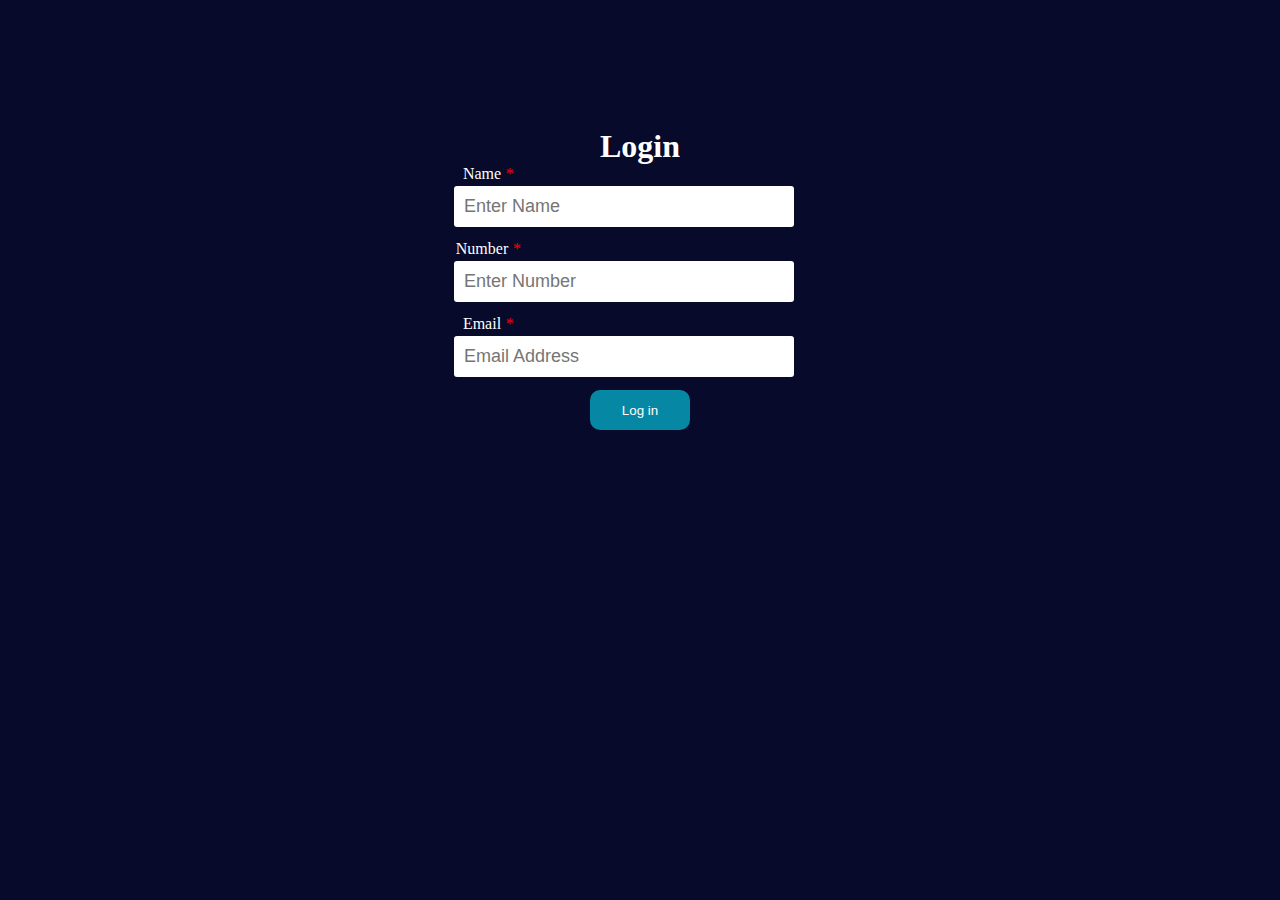
<file: index.html>
<!DOCTYPE html>
<html lang="en">
<head>
    <meta charset="UTF-8">
    <meta http-equiv="X-UA-Compatible" content="IE=edge">
    <meta name="viewport" content="width=device-width, initial-scale=1.0">
    <link href='https://unpkg.com/boxicons@2.1.4/css/boxicons.min.css' rel='stylesheet'>
    <link rel="stylesheet" href="https://cdnjs.cloudflare.com/ajax/libs/font-awesome/6.5.1/css/all.min.css" integrity="sha512-DTOQO9RWCH3ppGqcWaEA1BIZOC6xxalwEsw9c2QQeAIftl+Vegovlnee1c9QX4TctnWMn13TZye+giMm8e2LwA==" crossorigin="anonymous" referrerpolicy="no-referrer" />
    <link rel="stylesheet" href="style1.css">
    <title>Login to Sagar Portfolio </title>
    <link rel="icon" href="k Sagar photo.jpg">
</head>
<body>
    <div class="login">
        <div id="cont">
            <h1 style="text-align: center;">Login</h1>
            <div class="form-container">
                <form action="https://sheetdb.io/api/v1/6ie273to8yfux" method="POST" id="sheetdb">
                    <div class="input-row">
                        <label>Name <em style="color: red;">*</em></label>
                        <input placeholder="Enter Name" type="text" name="data[Name]" required id="userName">
                    </div>
                    <div class="input-row">
                        <label>Number <em style="color: red;">*</em></label>
                        <input type="number" placeholder="Enter Number" name="data[Number]" required id="userEmail">
                    </div>
                    <div class="input-row">
                        <label>Email <em style="color: red;">*</em></label>
                        <input  placeholder="Email Address" type="text" name="data[Email]" required id="userPhone">
                    </div>
                    <div class="input-row">
                        <button>Log in</button>
                    </div>
                </form>
            </div>
        </div>
    </div>
</body>
    <script>
        var form=document.getElementById("sheetdb")
        form.addEventListener("submit", e=>{
        e.preventDefault();
        fetch(form.action,{
            method:"POST",
            body: new FormData(document.getElementById("sheetdb")),
        }).then((html) => {
            window.open('main.html');
        });
})
    </script>
</html>
</file>
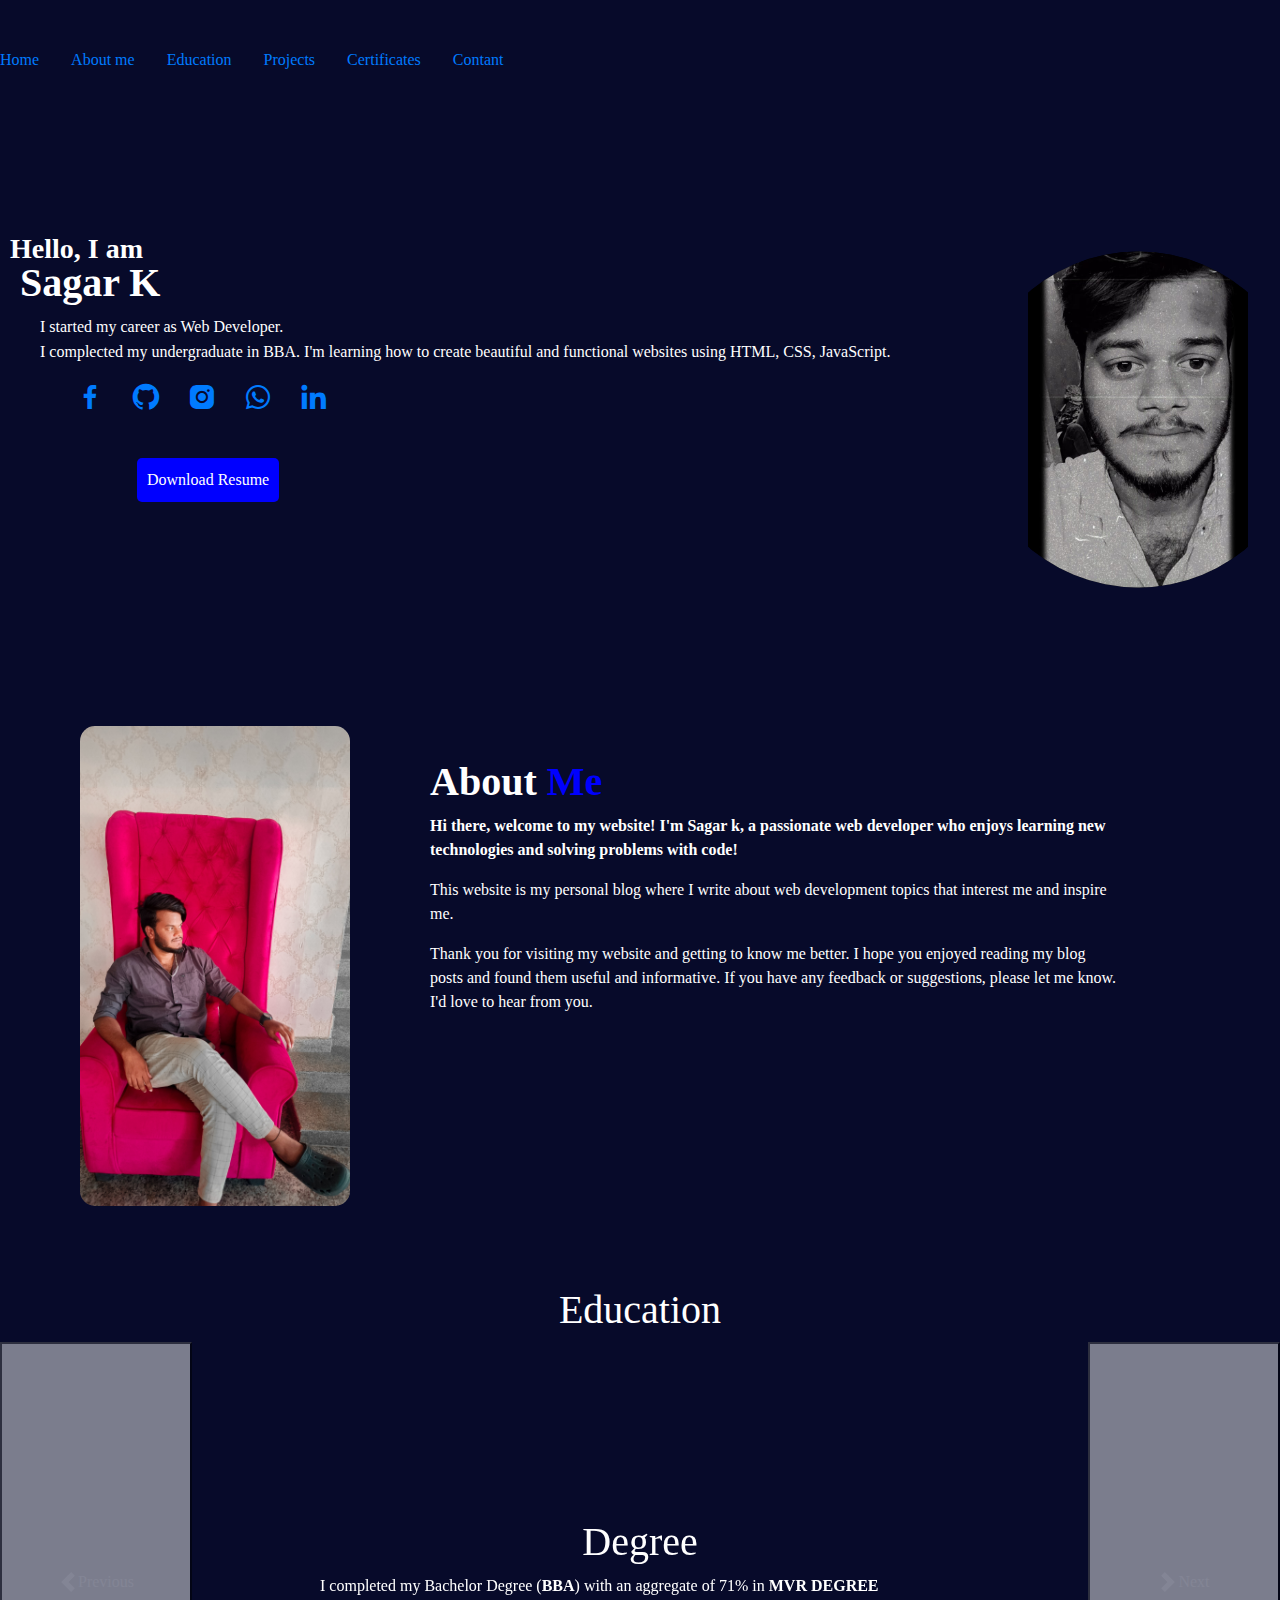
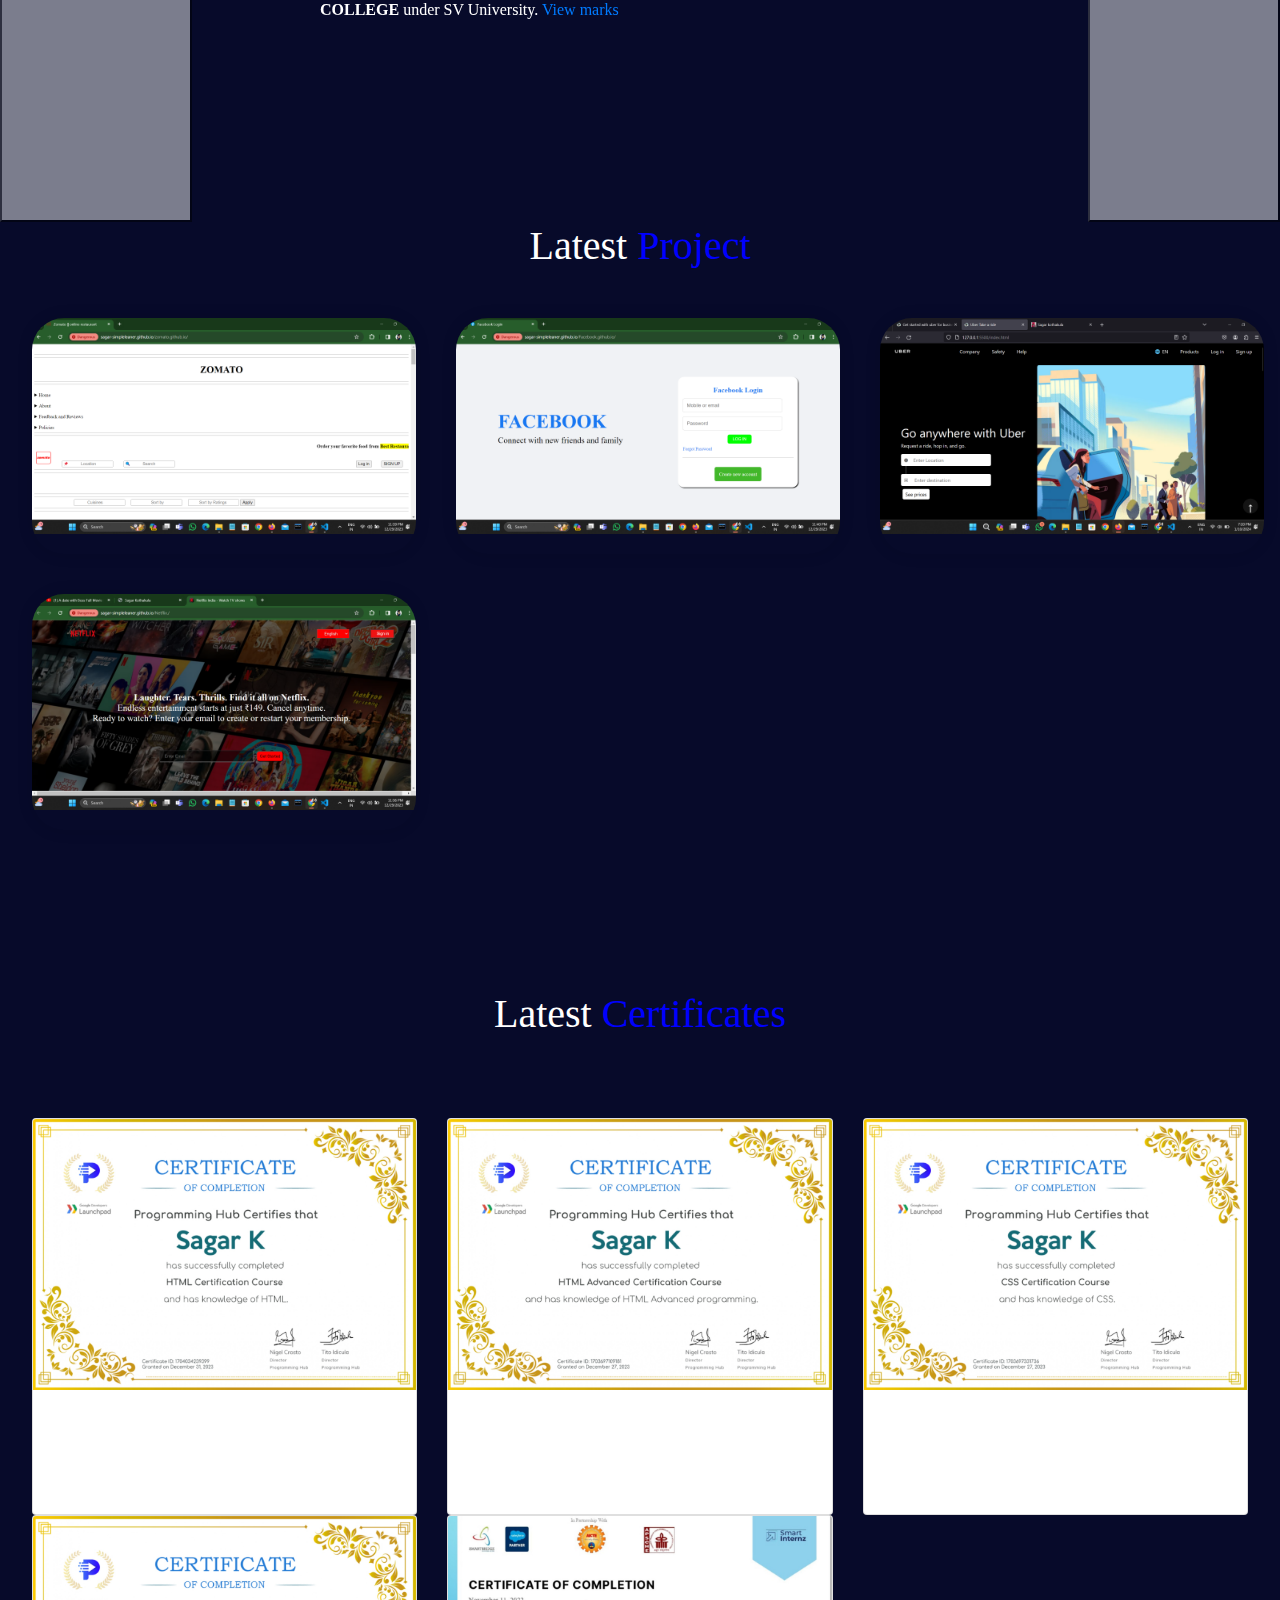
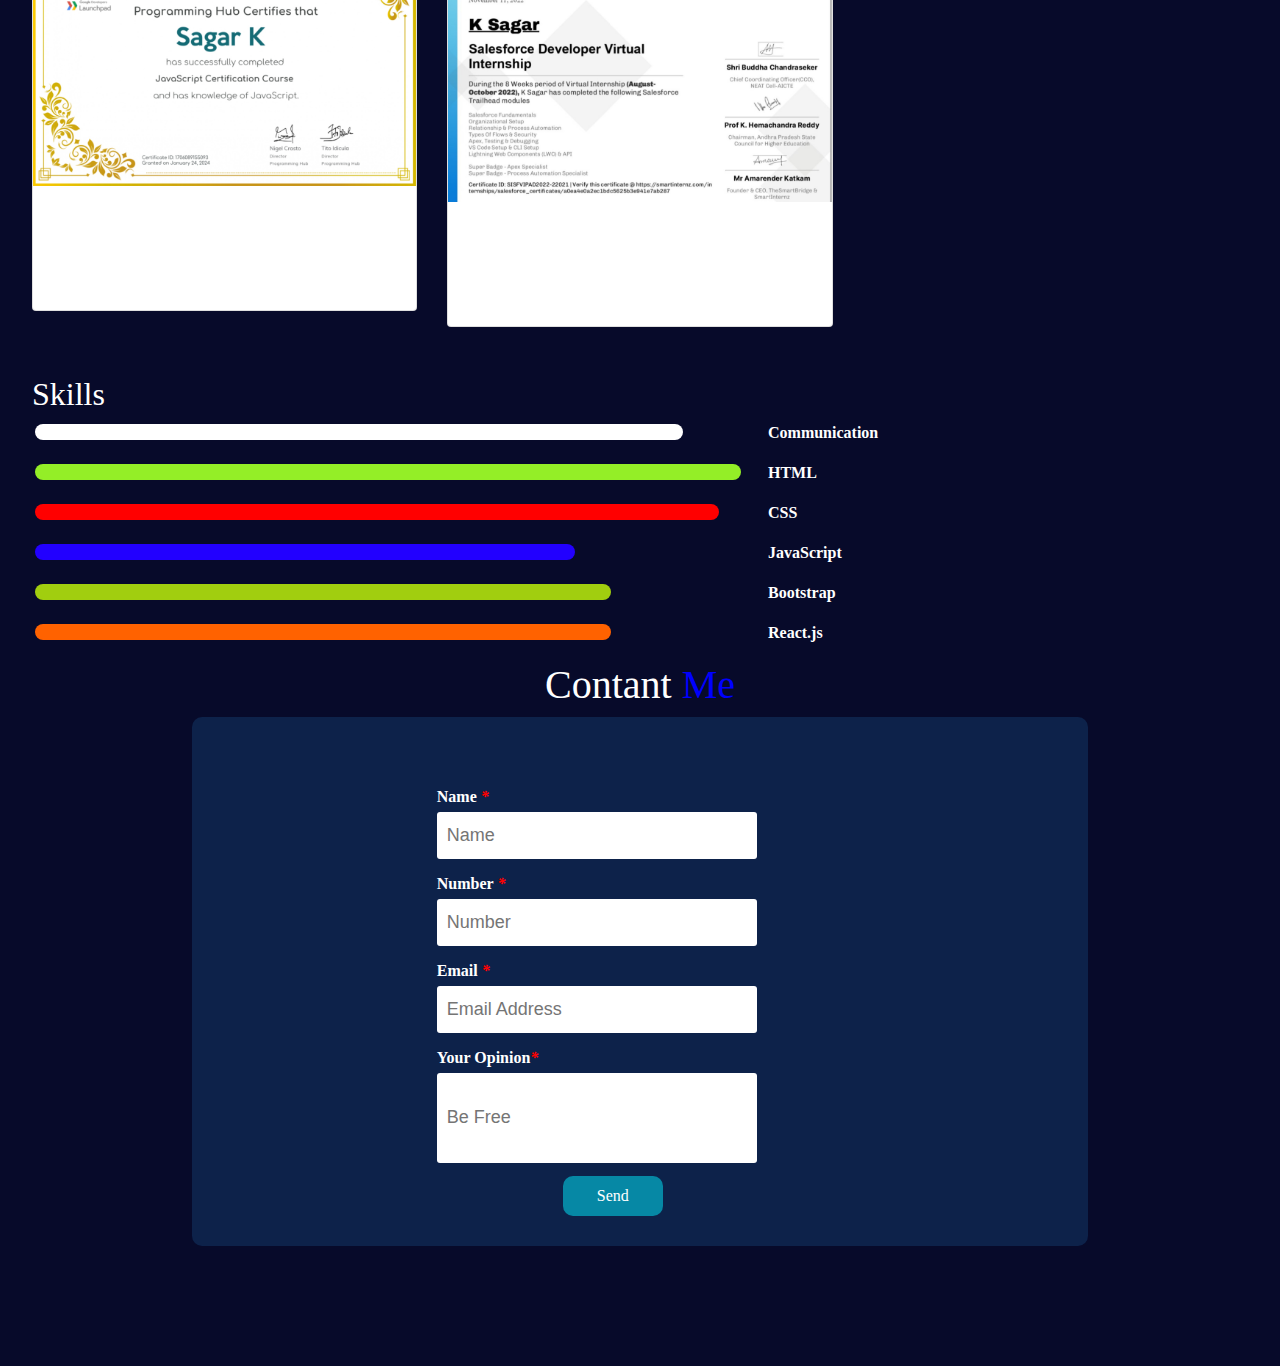
<file: main.html>
<!DOCTYPE html>
<html lang="en">
<head>
    <meta charset="UTF-8">
    <meta name="viewport" content="width=device-width, initial-scale=1.0">
    <title>Sagar Kothakula</title>
    <link rel="icon" href="k Sagar photo.jpg">
    <link rel="stylesheet" href="sourc.css">
    <script src="sourc.js"></script>
    <link rel="stylesheet" href="https://maxcdn.bootstrapcdn.com/bootstrap/4.5.2/css/bootstrap.min.css">
    <link rel="stylesheet" href="https://cdn.jsdelivr.net/npm/swiper@9/swiper-bundle.min.css" />
    <link href='https://unpkg.com/boxicons@2.1.4/css/boxicons.min.css' rel='stylesheet'>
    <script src="https://code.jquery.com/jquery-3.6.4.min.js"></script>
    <link href="https://cdn.jsdelivr.net/npm/bootstrap@5.3.2/dist/css/bootstrap.min.css" rel="stylesheet" integrity="sha384-T3c6CoIi6uLrA9TneNEoa7RxnatzjcDSCmG1MXxSR1GAsXEV/Dwwykc2MPK8M2HN" crossorigin="anonymous">
</head>
<body><div class="all">
    <nav>
        <ul>
            <li><a href="#">Home</a></li>
            <li><a href="#about_me">About me</a></li>
            <li><a href="#education">Education</a></li>
            <li><a href="#projects">Projects</a></li>
            <li><a href="#certi">Certificates</a></li>
            <li><a href="#cont">Contant</a></li>
        </ul>
    </nav>
    <div class="cont">
        <div class="one">
            <div class="lo">
                <h3><b>Hello, I am</b></h3>
            <h1><b>Sagar K</b></h1>
            <p>I started my career as Web Developer.</p>
            <p style="margin-top: -15px; margin-right: 20rem;">I complected my undergraduate in BBA. I'm learning how to create beautiful and functional websites using HTML, CSS, JavaScript.</p>
            </div>
            <div class="social-media">
                <a target="_blank" href="https://www.facebook.com/profile.php?id=100028376393377"><i class='bx bxl-facebook'></i></a>
                <a target="_blank" href="https://github.com/sagar-simpleleaner"><i class='bx bxl-github'></i></a>
                <a target="_blank" href="https://www.instagram.com/psycho__sagar_/"><i class='bx bxl-instagram-alt'></i></a>
                <a target="_blank" href="https://api.whatsapp.com/send?phone=9380940559"><i class='bx bxl-whatsapp'></i></a>
                <a target="_blank" href="https://www.linkedin.com/in/k-sagar-11b912256/"><i class='bx bxl-linkedin'></i></a><br><br>
            </div><br>
            <a target="_blank" href="Sagar Resume.pdf" download="Resume.pdf"><button>Download Resume</button></a>
            <div class="imag">
                <img  src="k Sagar photo.jpg" alt="">
                <p >Sagar K</p>
            </div>
        </div>
    </div>
    <div class="about" id="about_me">
        <div class="personal">
            <img src="Sagar photo (2).jpg" alt="">
        </div>
        <div class="matter">
            <h1><b>About</b> <span style="color: blue;"><b>Me</b></span> </h1>
            <p style="margin-right: 10rem;"><b>Hi there, welcome to my website! I'm Sagar k, a passionate web developer who enjoys learning new technologies and solving problems with code!</b></p>
            <p style="margin-right: 10rem;">This website is my personal blog where I write about web development topics that interest me and inspire me.</p>
            <p style="margin-right: 10rem;"> Thank you for visiting my website and getting to know me better. I hope you enjoyed reading my blog posts and found them useful and informative. If you have any feedback or suggestions, please let me know. I'd love to hear from you.</p>
        </div>
    </div>
    <div id="education">
        <h1 style="text-align: center; margin-top: 5rem;">Education</h1>
        <div id="carouselExampleControlsNoTouching" class="carousel slide" data-bs-touch="false">
            <div class="carousel-inner">
            <div class="carousel-item active" style="height: 30rem;">
                <h1 style="text-align: center; margin-top: 11rem;">Degree</h1>
                <p style="margin-left: 20rem; margin-right: 20rem;">I completed my Bachelor Degree (<b>BBA</b>) with an aggregate of 71% in <b>MVR DEGREE COLLEGE</b> under SV University.
                <a href="degree marks.jpg" target="_blank" download="image.jpg">View marks</a></p>
            </div>
            <div class="carousel-item" style="height: 30rem;">
                <h1 style="text-align: center; margin-top: 11rem;"> Intermediate</h1>
                <p style="margin-left: 20rem; margin-right: 20rem;">I completed my Intermediate (<b>CEC</b>) with an aggregate of 61% in <b>Sai Sri Chaitanya Jr. College</b>.
                <a href="inter marks.jpg" target="_blank" download="image.jpg">View marks</a></p>
            </div>
            <div class="carousel-item" style="height: 30rem;">
                <h1 style="text-align: center; margin-top: 11rem; ">School</h1>
                <p style="margin-left: 20rem; margin-right: 20rem;">I completed my schooling with an aggregate of 70% in <b>Don Bosco E.M. High School</b>.
                <a href="10th marks.jpg" target="_blank" download="image.jpg">View marks</a></p>
            </div>
            </div>
            <button class="carousel-control-prev" type="button" data-bs-target="#carouselExampleControlsNoTouching" data-bs-slide="prev">
                <span class="carousel-control-prev-icon" aria-hidden="true"></span>
                <span class="visually-hidden">Previous</span>
            </button>
            <button class="carousel-control-next" type="button" data-bs-target="#carouselExampleControlsNoTouching" data-bs-slide="next">
                <span class="carousel-control-next-icon" aria-hidden="true"></span>
                <span class="visually-hidden">Next</span>
            </button>
        </div>
    </div>
    <div id="projects">
        <h1 style="text-align: center;">Latest <span style="color: blue;">Project</span> </h1>
        <section class="portfolio" id="portfolio">
            <div class="portfolio-container">
                <div class="portfolio-box">
                    <img src="Zomato.png" alt="">
                    <div class="portfolio-layer">
                        <h4>Zomato</h4>
                        <p> This project is Created based on <i>ZOMATO</i> official page by using only<b> HTML5.</b></p>
                        <a href="https://sagar-simpleleaner.github.io/zomato.github.io/"><i class='bx bx-link-external'></i></a>
                    </div>
                </div>
                <div class="portfolio-box">
                    <img src="Project facebook.png" alt="">
                    <div class="portfolio-layer">
                        <h4>Facebook</h4>
                        <p>This Page is created baced on <b>Facebook</b> official page by using <b>HTML & CSS</b></p>
                        <a href="https://sagar-simpleleaner.github.io/Facebook.github.io/"><i class='bx bx-link-external'></i></a>
                    </div>
                </div>
                <div class="portfolio-box">
                    <img src="Screenshot (120).png" alt="">
                    <div class="portfolio-layer">
                        <h4>Uber</h4>
                        <p>This project is get updated within a week stay truned by using <b> HTML & CSS</p>
                        <a href="#"><i class='bx bx-link-external'></i></a>
                    </div>
                </div>
                <div class="portfolio-box">
                    <img src="Netflix.png" alt="">
                    <div class="portfolio-layer">
                        <h4>Netflix</h4>
                        <p>The project based on <i>NETFLIX</i> official page I create this projectby using <b>HTML5 & CSS3.</p>
                        <a href="https://sagar-simpleleaner.github.io/Netflix./" target="_blank"><i class='bx bx-link-external'></i></a>
                    </div>
                </div>
            </div>
        </section>
    </div>
    <div id="certi">
        <h1 style="text-align: center; margin-bottom: 5rem;">Latest <span style="color: blue;">Certificates</span> </h1>
        <div class="row row-cols-1 row-cols-md-3 g-4">
            <div class="col">
                <div class="card">
                    <img src="HTML1.jpg" class="card-img-top" alt="...">
                    <div class="card-body">
                    <h5 class="card-title">HTML </h5>
                    <p class="card-text">The course is offered by Programming Hub and Google. I completed it within one month.</p>
                    </div>
                </div>
                </div>
                <div class="col">
                <div class="card">
                    <img src="HTML.jpg" class="card-img-top" alt="...">
                    <div class="card-body">
                    <h5 class="card-title">HTML 5</h5>
                    <p class="card-text">The course is offered by Programming Hub and Google. I completed it within one month.</p>
                    </div>
                </div>
                </div>
                <div class="col">
                <div class="card">
                    <img src="Css.jpg" class="card-img-top" alt="...">
                    <div class="card-body">
                    <h5 class="card-title">CSS</h5>
                    <p class="card-text">The course is offered by Programming Hub and Google. I completed it within one month.</p>
                    </div>
                </div>
                </div>
                <div class="col">
                    <div class="card">
                        <img src="k sagar_JavaScript_page-0001.jpg" class="card-img-top" alt="...">
                        <div class="card-body">
                        <h5 class="card-title">JavaScript</h5>
                        <p class="card-text">The course is offered by Programming Hub and Google. I completed it within one month.</p>
                        </div>
                    </div>
                </div>
                <div class="col">
                    <div class="card">
                        <img src="Salesforce_page-0001 (1).jpg"  class="card-img-top" alt="...">
                        <div class="card-body">
                        <h5 class="card-title">Salesforce Developer Vitual Internship</h5>
                        <p class="card-text">The internship is offered by Smartbradge and Salesforce . I completed it within one month.</p>
                        </div>
                    </div>
                </div>
            </div>
    </div><br><br>
    <div class="skills">
        <h2>Skills</h2>
        <div class="skill">
            <div class="process">
                <div class="proc"></div>
            </div>
            <p>Communication</p>
        </div>
        <div class="skill">
            <div class="process1">
                <div class="proc1"></div>
            </div>
            <p>HTML</p>
        </div>
        <div class="skill">
            <div class="process2">
                <div class="proc2"></div>
            </div>
            <p>CSS</p>
        </div>
        <div class="skill">
            <div class="process3">
                <div class="proc3"></div>
            </div>
            <p>JavaScript</p>
        </div>
        <div class="skill">
            <div class="Bootstrap">
                <div class="Boots"></div>
            </div>
            <p>Bootstrap</p>
        </div>
        <div class="skill">
            <div class="React">
                <div class="Reactjs"></div>
            </div>
            <p>React.js</p>
        </div>
    </div>
    <div id="cont">
        <h1 style="text-align: center;">Contant <span style="color: blue;">Me</span> </h1>
        <div class="form-container">
            <form action="https://sheetdb.io/api/v1/s5wbzoc4spabv" method="POST" id="sheetdb">
                <div class="input-row">
                    <label>Name <em style="color: rgb(255, 0, 0);">*</em></label>
                    <input type="text" placeholder="Name" name="data[Name]" required id="userName">
                </div>
                <div class="input-row">
                    <label>Number <em style="color: rgb(255, 0, 0);">*</em></label>
                    <input type="number" placeholder="Number" name="data[Number]" required id="userEmail">
                </div>
                <div class="input-row">
                    <label>Email <em style="color: rgb(255, 0, 0);">*</em></label>
                    <input  placeholder="Email Address" type="text" name="data[Email]" required id="userPhone">
                </div>
                <div class="input-row">
                    <label>Your Opinion<em style="color: rgb(255, 0, 0);">*</em></label>
                    <input style="width: 210px; height: 90px; width: 20rem;" placeholder="Be Free" type="text" name="data[Message]" required id="userPhone">
                </div>
                <div class="input-row">
                    <button>Send</button>
                </div>
            </form>
        </div>
    </div>
<br><br><br><br><br>
</div></body>
<script src="https://cdn.jsdelivr.net/npm/bootstrap@5.3.2/dist/js/bootstrap.bundle.min.js" integrity="sha384-C6RzsynM9kWDrMNeT87bh95OGNyZPhcTNXj1NW7RuBCsyN/o0jlpcV8Qyq46cDfL" crossorigin="anonymous"></script>
<script src="https://code.jquery.com/jquery-3.5.1.slim.min.js"></script>
<script src="https://cdn.jsdelivr.net/npm/@popperjs/core@2.9.3/dist/umd/popper.min.js"></script>
<script src="https://maxcdn.bootstrapcdn.com/bootstrap/4.5.2/js/bootstrap.min.js"></script>
</html>
</file>
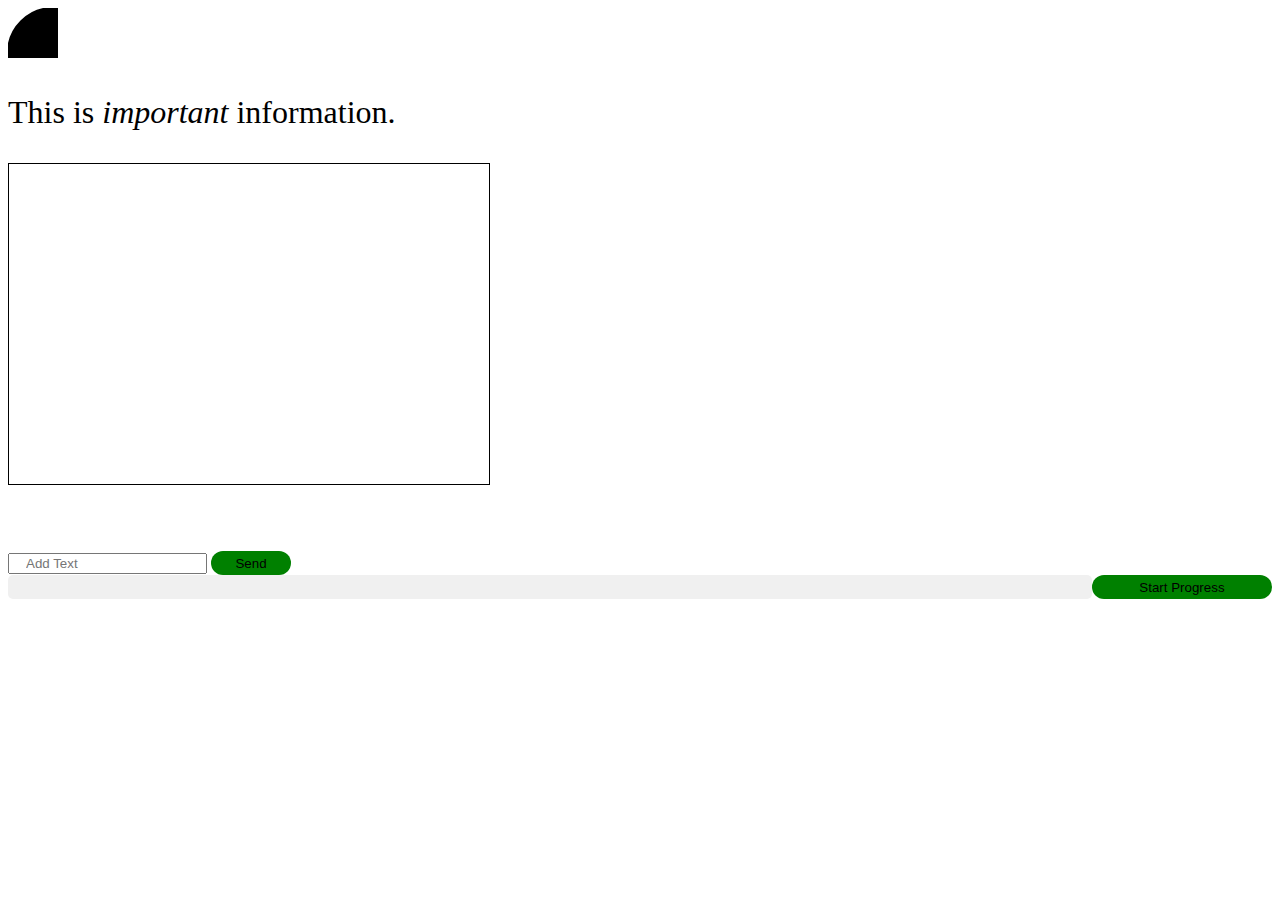
<file: semantic.html>
<!DOCTYPE html>
<html lang="en">
<head>
    <meta charset="UTF-8">
    <meta name="viewport" content="width=device-width, initial-scale=1.0">
    <title>Document</title>
    <style>
        #box{
            border: 1px solid black;
            height: 20rem;
            width: 30rem;
            margin-bottom: 3rem;
        }
        p{
            font-family: serif;
            font-size: 2rem;
        }
        input{
            padding-left: 1rem;
        }
        button{
            background-color: green;
            color: black;
            width: 5rem;
            border: none;
            height: 1.5rem;
            border-radius: 1rem;
            cursor: pointer;
        }
        .progress-bar {
            width: 100%;
            background-color: #f0f0f0;
            border-radius: 5px;
            overflow: hidden;
        }
        .bar{
            display: flex;
        }
            .progress {
            width: 0%;
            height: 20px;
            background-color: #4caf50;
            transition: width 4s linear;
        }
        .Start{
            width: 13rem;
        }
    </style>
</head>
<body>
    <svg width="50" height="50">
        <circle cx="45" cy="45" r="45" stroke="black" stroke-width="2" fill="" />
    </svg>
    <p>This is <em>important</em> information.</p>
    <div id="box">
        <p id="text"></p>
    </div><br>
    <input type="text" id="newtext" placeholder="Add Text" required>
    <button onclick="addtext()">Send</button>
    <div class="bar">
        <div class="progress-bar">
            <div class="progress" id="progress"></div>
        </div>
        <button onclick="startProgress()" class="Start">Start Progress</button>
    </div>
</body>
<script>
    function addtext(){
        if(newtext.value !== null){
            text.innerHTML += text.innerHTML ? "<hr>" + newtext.value :newtext.value
            newtext.value = ""
        }
    }
    function startProgress() {
        var progressBar = document.getElementById('progress');
        progressBar.style.width = '100%';
    }

</script>
</html>
</file>
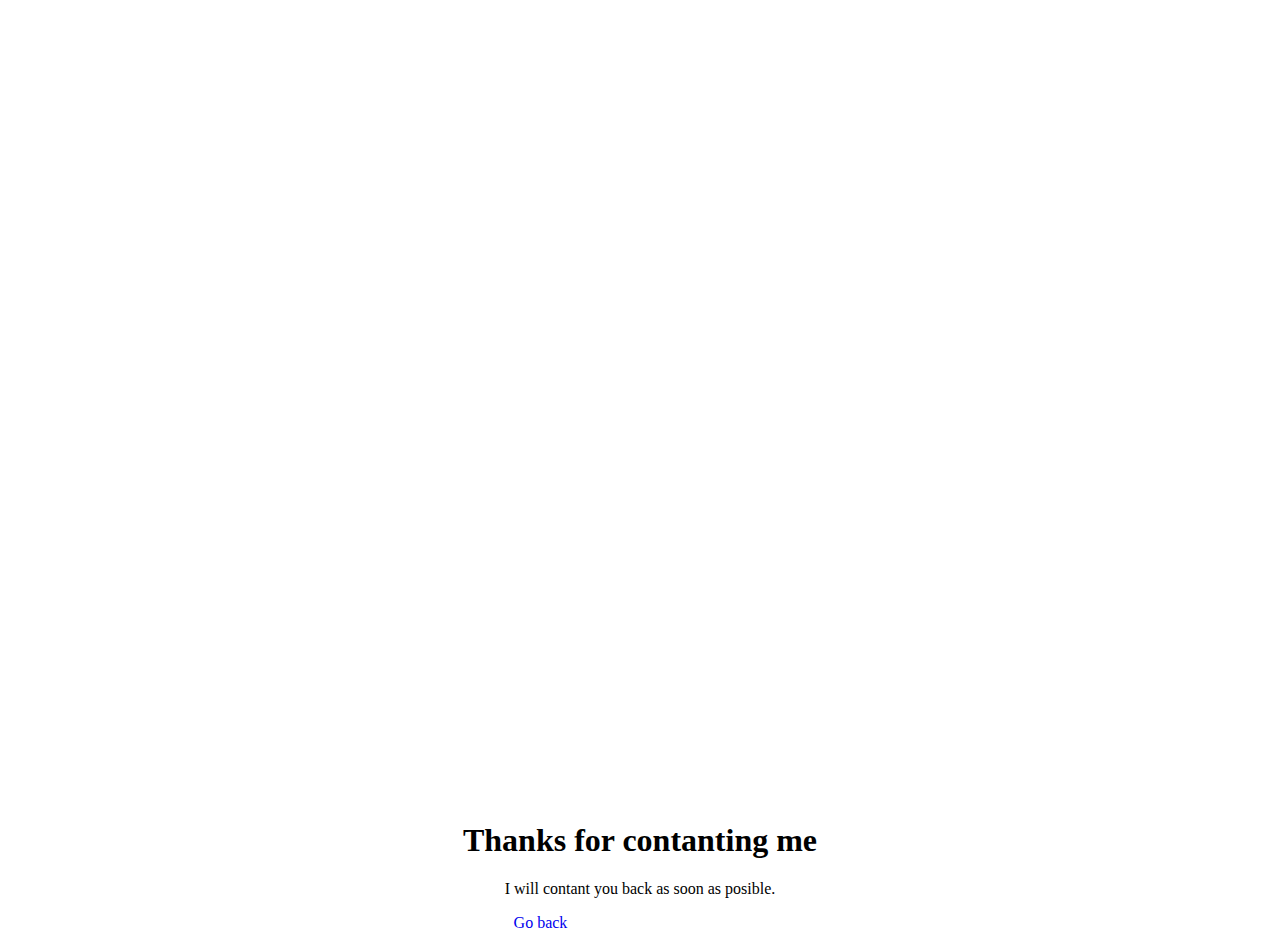
<file: thanks.html>
<!DOCTYPE html>
<html lang="en">
<head>
    <meta charset="UTF-8">
    <meta name="viewport" content="width=device-width, initial-scale=1.0">
    <title>Thanks for contanting me</title>
    <link rel="icon" href="Sagar photo.jpg">
</head>
<body>
    <h1 style="text-align: center; margin-top: 65%;">Thanks for contanting me</h1>
    <p style="text-align: center;">I will contant you back as soon as posible.</p>
        <a style="margin-left: 40%; text-decoration: none;" href="index.html" >Go back</a>
</body>
</html>
</file>
<file: style1.css>
*{
    padding: 0;
    margin: 0;
}
body{
    background-color: rgb(7, 10, 42);
    color: white;
    justify-content: center;
    text-align: center;
}
.login{
    margin-top: 10%;
    margin-left: 5rem;
    margin-right: 5rem;
}
.input-row{
    margin-bottom: 10px;
}
.input-row label{
	display: block;
	margin-bottom: 3px;
    margin-left: -19rem;
}

.input-row input{
	width: 20rem;
	padding: 10px;
	border:0;
	border-radius: 3px;
	outline: 0;
	margin-bottom: 3px;
	font-size: 18px;
    margin-left: -2rem;
	font-family: arial;
}
.input-row button {
    width: 100px;
    border: none;
    height: 40px;
    margin:0 auto;
    display: block;
    text-align: center;
    background: #0688a5;
    color: #ffffff;
    border-radius: 10px;
    cursor: pointer;
}
</file>
<file: sourc.css>
*{
    margin: 0;
    padding: 0;
    font-family: 'Times New Roman', Times, serif;
}

.all{
    background-color: rgb(7, 10, 42);
    color: white;
}
nav{
    padding-top: 3rem;
    width: 100%;
}
nav ul{
    gap: 2rem;
    display: flex;
}
nav ul li{
    list-style: none;
}
nav ul li a{
    text-decoration: none;
}
.cont{
    margin-top: 10rem;
    transition: .5s ease;
    margin-left: 10px;
}

.one h1{
    margin-top: -15px;
    margin-left: 10px;
    display: flex;
    transition: 1.5s ease;
    
}
.one p{
    margin-left: 30px;
}
.one button{
    background-color: blue;
    border: none;
    padding: 10px;
    border-radius: 5px;
    color: white;
    margin-top: -25rem;
    margin-left: 10%;
}
.imag {
    background-color: black;
    color: white;
    float: right;
    margin-top: -18rem;
    margin-right: 2rem;
    clip-path: circle(45%);
    cursor: pointer;
    height: 30rem;
    transition: 1.5s ease;
}
.imag img{
    height: 29rem;
}
.social-media{
    display: inline-flex;
    justify-content: center;
    align-items: center;
    width: 4rem;
    height: 4rem;
    background: transparent;
    border: .2rem solid var(--main-color);
    border-radius: 50%;
    box-shadow: 0 .2rem .5rem var(--shadow-color);
    font-size: 2rem;
    color: var(--main-color);
    margin: -0.5rem 1.5rem 2rem 10rem;
    transition: .5s ease;
}
.social-media a {
    margin: 2.5rem .75rem 3rem;
}
.social-media a:hover {
    background: var(--main-color);
    color: var(--white-color);
}
.about{
    display: flex;
    transition: s ease;
    gap: 5rem;
    margin-left: 5rem;
    margin-top: 14rem;
}
.personal img{
    height: 30rem;
    border-radius: 15px;
}
.matter{
    margin-top: 2rem;
}


.portfolio {
    min-height: auto;
    padding-bottom: 10rem;
}

.portfolio h2 {
    margin-bottom: 4rem;
}

.portfolio .portfolio-container {
    display: grid;
    grid-template-columns: repeat(3, .5fr);
    align-items: center;
    gap: 2.5rem;
    margin-left: 2rem;
    margin-right: 1rem;
    margin-top: 3rem;
}

.portfolio-container .portfolio-box {
    position: relative;
    display: flex;
    border-radius: 2rem;
    box-shadow: 0 0 1rem rgba(0, 0, 0, .1);
    overflow: hidden;
}

.portfolio-box img {
    width: 100%;
    transition: .5s ease;
    margin-bottom: 20px;
}

.portfolio-box:hover img {
    transform: scale(1.1);
}

.portfolio-box .portfolio-layer {
    position: absolute;
    bottom: 0;
    left: 0;
    width: 100%;
    height: 100%;
    background: linear-gradient(rgba(0, 0, 0, .1), var(--main-color));
    color: var(--white-color);
    display: flex;
    justify-content: center;
    align-items: center;
    flex-direction: column;
    text-align: center;
    padding: 0 4rem;
    opacity: 0;
    transition: .5s ease;
}

.portfolio-box:hover .portfolio-layer {
    opacity: 1;
    background: linear-gradient(to bottom, #ffffff 0%, #7878ec 100%);
}

.portfolio-layer h4 {
    font-size: 3rem;
    color: black;
}

.portfolio-layer p {
    font-size: .6rem;
    color: black;
    margin: .3rem 0 1rem;
}

.portfolio-layer a {
    display: inline-flex;
    justify-content: center;
    align-items: center;
    width: 5rem;
    height: 5rem;
    background: var(--white-blue);
    border-radius: 50%;
}

.portfolio-layer a i {
    font-size: 2rem;
    color: #333;
}
form{
    margin-left: 30%;
    margin-top: 3rem;
}
.form-container{
	width: 70%;
	margin-left:15%;
    display: flex;
    background: #0d224a;
    padding: 20px;
    border-radius: 10px;
    color: #fff;
}
.input-row{
    margin-bottom: 10px;
}
.input-row label{
	display: block;
	margin-bottom: 3px;
    margin-left: -2rem;
}

.input-row input{
	width: 20rem;
	padding: 10px;
	border:0;
	border-radius: 3px;
	outline: 0;
	margin-bottom: 3px;
	font-size: 18px;
    margin-left: -2rem;
	font-family: arial;
}
.input-row button {
    width: 100px;
    border: none;
    height: 40px;
    margin:0 auto;
    display: block;
    text-align: center;
    background: #0688a5;
    color: #ffffff;
    border-radius: 10px;
    cursor: pointer;
}
@media (max-width: 879px) {
    .portfolio .portfolio-container {
        grid-template-columns: repeat(2, 1fr);
    }
}
#certi{
    margin-left: 2rem;
    margin-right: 2rem;
}
.skills{
    width: 60rem;
    margin-left: 2rem;
}
.skill{
    display: flex;
}
.process{
    height: 1.5rem;
    border-radius: 5rem;
    width: 45rem;
}
.proc{
    height: 1rem;
    border-radius: 5rem;
    background-color: #fff;
    width: 90%;
    margin-top: .2rem;
    margin-left: .2rem;
}
.skill p{
    margin-left: 1rem;
}
.process1{
    height: 1.5rem;
    border-radius: 5rem;
    width: 45rem;
}
.proc1{
    height: 1rem;
    border-radius: 5rem;
    background-color: #94ee27;
    width: 98%;
    margin-top: .2rem;
    margin-left: .2rem;
}
.process2{
    height: 1.5rem;
    border-radius: 5rem;
    width: 45rem;
}
.proc2{
    height: 1rem;
    border-radius: 5rem;
    background-color: #ff0000;
    width: 95%;
    margin-top: .2rem;
    margin-left: .2rem;
}
.process3{
    height: 1.5rem;
    border-radius: 5rem;
    width: 45rem;
}
.proc3{
    height: 1rem;
    border-radius: 5rem;
    background-color: #2200ff;
    width: 75%;
    margin-top: .2rem;
    margin-left: .2rem;
}
.Bootstrap{
    height: 1.5rem;
    border-radius: 5rem;
    width: 45rem;
}
.Boots{
    height: 1rem;
    border-radius: 5rem;
    background-color: #a1ce0f;
    width: 80%;
    margin-top: .2rem;
    margin-left: .2rem;
}
.React{
    height: 1.5rem;
    border-radius: 5rem;
    width: 45rem;
    animation: react 1s infinite;
}
.Reactjs{
    height: 1rem;
    border-radius: 5rem;
    background-color: #ff6200;
    width: 80%;
    margin-top: .2rem;
    margin-left: .2rem;
}
@keyframes react {
    
}
</file>
